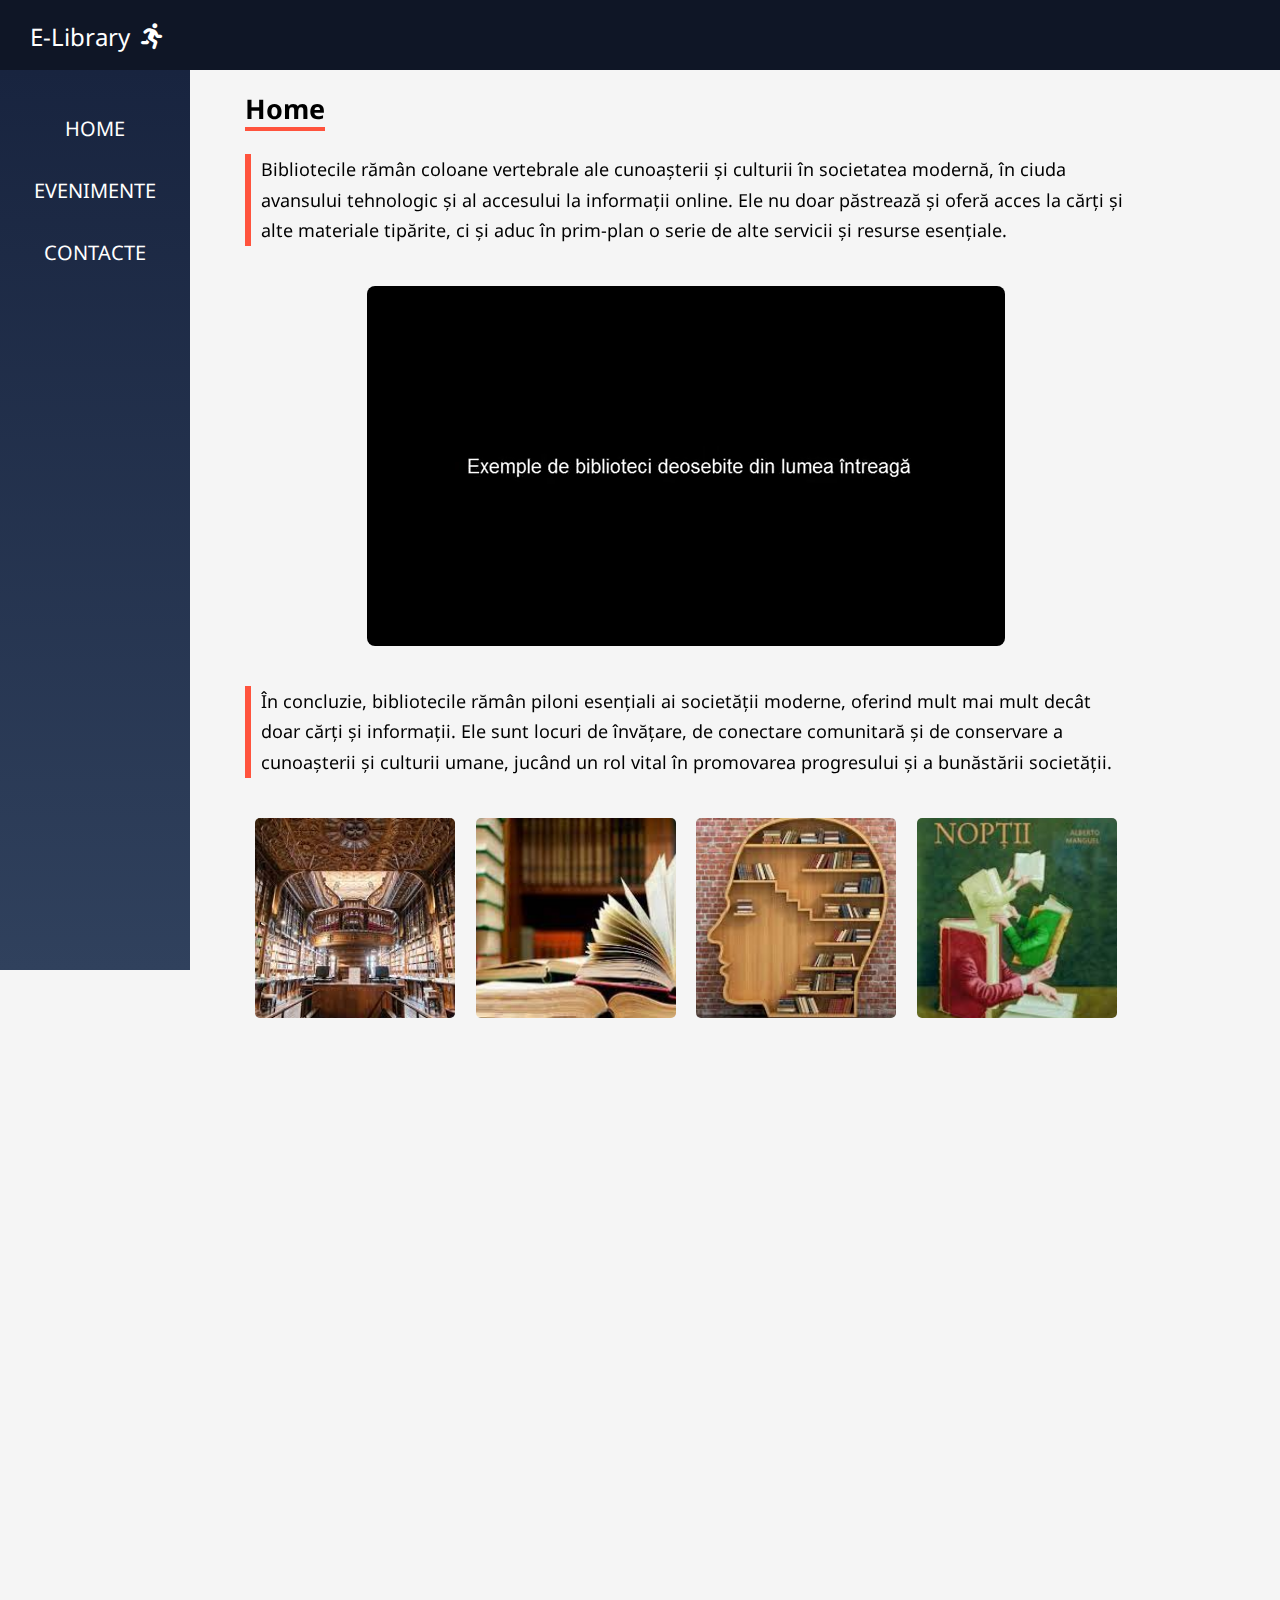
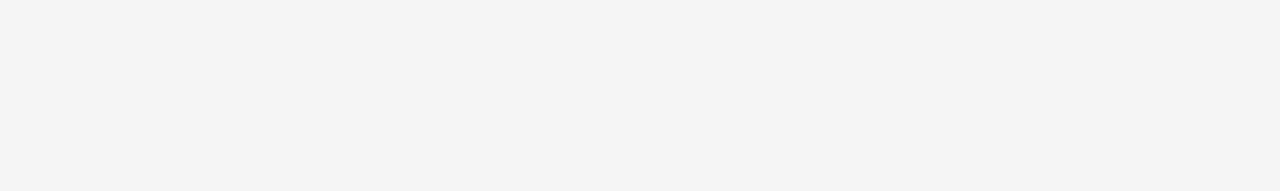
<file: index.html>
<!DOCTYPE html>
<html>
    <head>
        <meta charset="UTF-8 "/>
        <link rel="stylesheet" type="text/css" href="css/style.css" />
        <meta name="viewport" content="width=device-width, initial-scale=1.0" />        
        <link rel="stylesheet" href="https://cdnjs.cloudflare.com/ajax/libs/font-awesome/5.15.2/css/all.min.css" />
        <title>E-Library</title>
    </head>

    <body>

        <header>
            <a href="index.html">
                E-Library
                <i class="fas fa-running logo"></i>
            </a>

            <i id="menu-btn" class="fas fa-bars" onclick="show()"></i>

        </header>

        <div class="page-container">

            <aside id="side-menu">
                <a href="index.html">Home</a>
                <a href="pages/evenimente.html">Evenimente</a>
                <a href="pages/contacte.html">Contacte</a>
            </aside>

            <main>
                <h2 class="title">Home</h2>
                <p>
                    Bibliotecile rămân coloane vertebrale ale cunoașterii și culturii în societatea modernă, în ciuda avansului tehnologic și al accesului la informații online. Ele nu doar păstrează și oferă acces la cărți și alte materiale tipărite, ci și aduc în prim-plan o serie de alte servicii și resurse esențiale.
                </p> 
                <video class="intro-video" muted autoplay loop src="resources/intro.mp4"></video> 
            
                <p>
                    În concluzie, bibliotecile rămân piloni esențiali ai societății moderne, oferind mult mai mult decât doar cărți și informații. Ele sunt locuri de învățare, de conectare comunitară și de conservare a cunoașterii și culturii umane, jucând un rol vital în promovarea progresului și a bunăstării societății.
                </p>

                <div class="gallery">
                     <a target="_blank" href="images/gallery1.jpg">
                        <img src="images/gallery1.jpg">
                     </a>
                     <a target="_blank" href="images/gallery2.jpg">
                        <img src="images/gallery2.jpg">
                     </a>
                     <a target="_blank" href="images/gallery3.jpg">
                        <img src="images/gallery3.jpg">
                     </a>
                     <a target="_blank" href="images/gallery4.jpg">
                        <img src="images/gallery4.jpg">
                     </a>
                </div>

            </main>

        </div>

    </body>

</html>
</file>
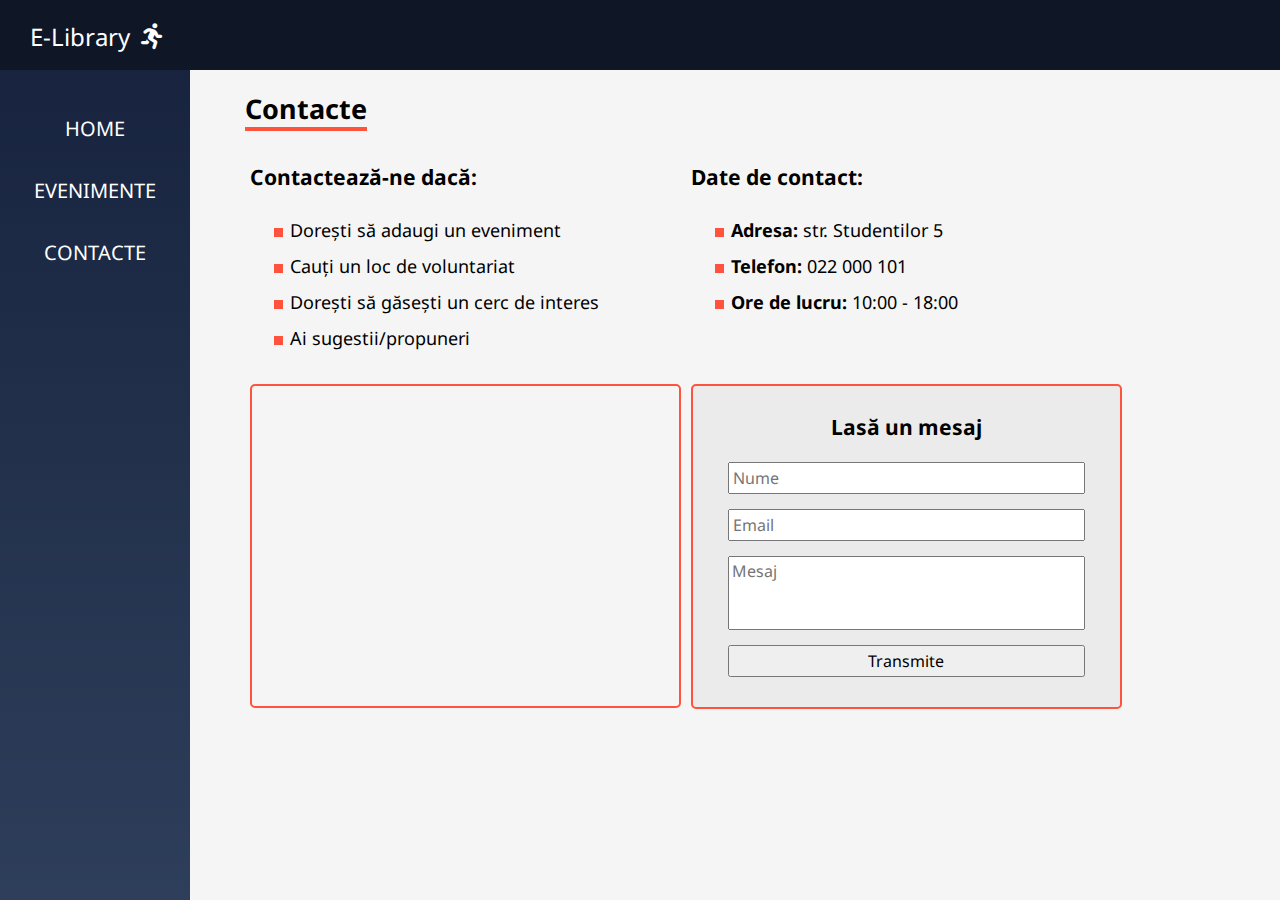
<file: pages/contacte.html>
<!DOCTYPE html>
<html>

<head>
    <meta charset="UTF-8 " />
    <link rel="stylesheet" type="text/css" href="../css/style.css" />
    <meta name="viewport" content="width=device-width, initial-scale=1.0" />
    <link rel="stylesheet" href="https://cdnjs.cloudflare.com/ajax/libs/font-awesome/5.15.2/css/all.min.css" />
    <title>E-Library</title>
</head>

<body>

    <header>
        <a href="../index.html">
            E-Library
            <i class="fas fa-running logo"></i>
        </a>
        
        <i id="menu-btn" class="fas fa-bars" onclick="show()"></i>

    </header>

    <div class="page-container">

        <aside id="side-menu">
            <a href="../index.html">Home</a>
            <a href="evenimente.html">Evenimente</a>
            <a href="contacte.html">Contacte</a>
        </aside>

        <main>
            <h2 class="title">Contacte</h2>

            <div class="row">

                <div class="col-50">
                    <h3>Contactează-ne dacă:</h3>

                    <ul class="contact-list">
                        <li>Dorești să adaugi un eveniment</li>
                        <li>Cauți un loc de voluntariat</li>
                        <li>Dorești să găsești un cerc de interes</li>
                        <li>Ai sugestii/propuneri</li>
                    </ul>
                </div>

                <div class="col-50">
                    <h3>Date de contact:</h3>

                    <ul class="contact-list">
                        <li><b>Adresa: </b> str. Studentilor 5</li>
                        <li><b>Telefon: </b> 022 000 101 </li>
                        <li><b>Ore de lucru: </b> 10:00 - 18:00</li>
                    </ul>
                </div>
            </div>

            <div class="row">
                <div class="col-50">
                    <iframe class="map"
                        src="https://www.google.com/maps/embed?pb=!1m18!1m12!1m3!1d2718.010737906913!2d28.871130200000003!3d47.0596397!2m3!1f0!2f0!3f0!3m2!1i1024!2i768!4f13.1!3m3!1m2!1s0x40c97ce08a10e683%3A0x4d92abaf28198b6!2zU3RyYWRhIFN0dWRlbsibaWxvciwgQ2hpyJlpbsSDdSwg0JzQvtC70LTQvtCy0LA!5e0!3m2!1sru!2s!4v1708032197724!5m2!1sru!2s"
                        allowfullscreen="" loading="lazy"
                        referrerpolicy="no-referrer-when-downgrade"></iframe>
                </div>

                <div class="col-50">
                    <div class="contact-form">
                        <form>
                            <h3 class="centered">Lasă un mesaj</h3>
                            <input type="text" placeholder="Nume" required />
                            <input type="email" placeholder="Email" required />
                            <textarea rows="3" placeholder="Mesaj" required></textarea>
                            <input type="submit" value="Transmite" />
                        </form>
                    </div>
                </div>
            </div>

        </main>


    </div>

</body>

</html>
</file>
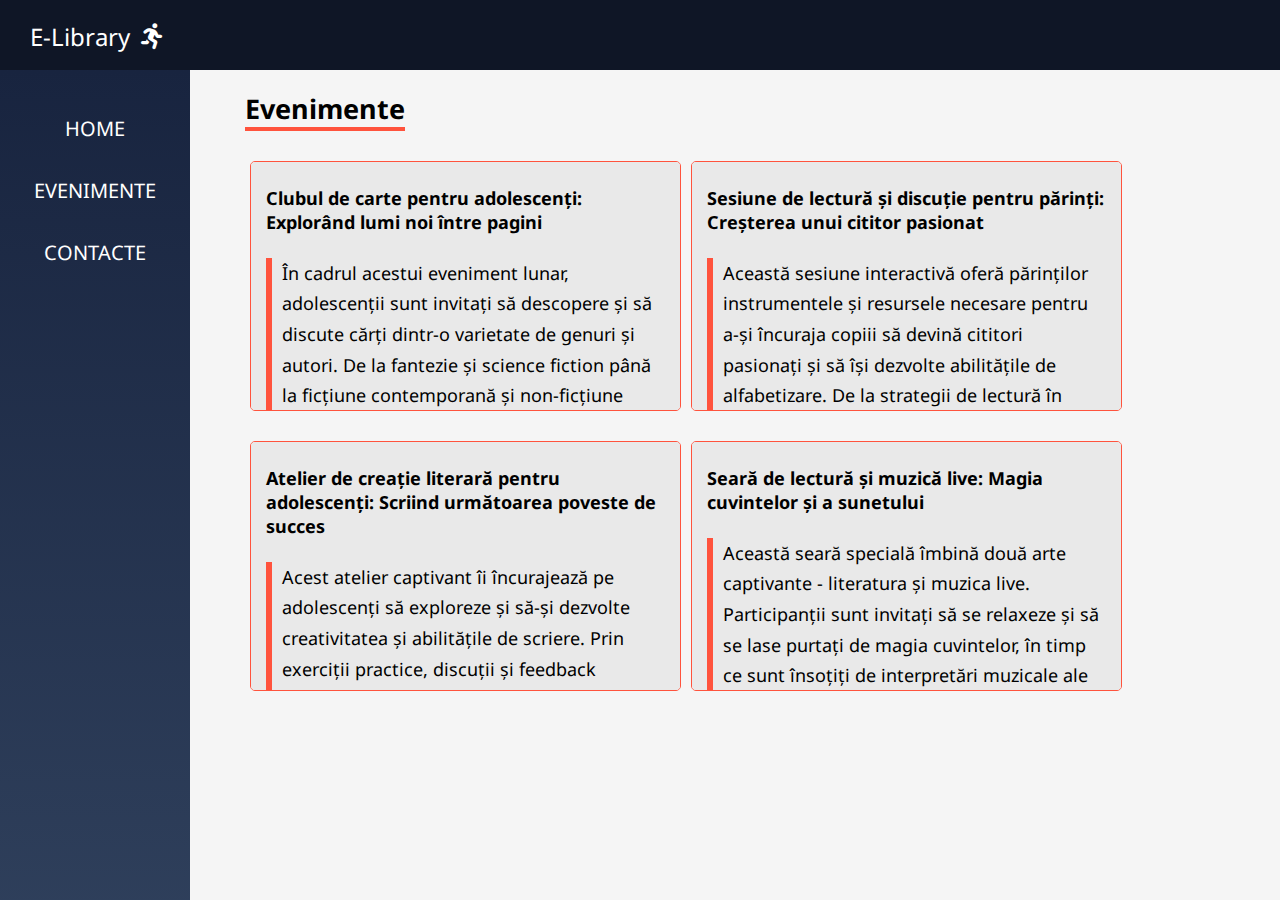
<file: pages/evenimente.html>
<!DOCTYPE html>
<html>

<head>
    <meta charset="UTF-8 " />
    <link rel="stylesheet" type="text/css" href="../css/style.css" />
    <meta name="viewport" content="width=device-width, initial-scale=1.0" />
    <link rel="stylesheet" href="https://cdnjs.cloudflare.com/ajax/libs/font-awesome/5.15.2/css/all.min.css" />
    <title>E-Library</title>
</head>

<body>

    <header>
        <a href="../index.html">
            E-Library
            <i class="fas fa-running logo"></i>
        </a>
        
        <i id="menu-btn" class="fas fa-bars" onclick="show()"></i>

    </header>

    <div class="page-container">

        <aside id="side-menu">
            <a href="../index.html">Home</a>
            <a href="evenimente.html">Evenimente</a>
            <a href="contacte.html">Contacte</a>
        </aside>

        <main>
            <h2 class="title">Evenimente</h2>

            <div class="row row-event">

                <div class="col-50">
                    <div class="event">
                        <h4>Clubul de carte pentru adolescenți: Explorând lumi noi între pagini</h4>
                        <p>
                            În cadrul acestui eveniment lunar, adolescenții sunt invitați să descopere și să discute cărți dintr-o varietate de genuri și autori. De la fantezie și science fiction până la ficțiune contemporană și non-ficțiune inspirațională, clubul de carte oferă tinerilor oportunitatea de a împărtăși și de a descoperi noi perspective într-un mediu prietenos și deschis.
                        </p>
                    </div>
                </div>

                <div class="col-50">
                    <div class="event">
                        <h4>Sesiune de lectură și discuție pentru părinți: Creșterea unui cititor pasionat</h4>
                        <p>
                            Această sesiune interactivă oferă părinților instrumentele și resursele necesare pentru a-și încuraja copiii să devină cititori pasionați și să își dezvolte abilitățile de alfabetizare. De la strategii de lectură în familie până la recomandări de cărți adecvate vârstei, această sesiune le oferă părinților sprijinul și încrederea de care au nevoie pentru a cultiva dragostea pentru lectură în rândul copiilor lor.
                        </p>
                    </div>
                </div>
            </div>

            <div class="row row-event">

                <div class="col-50">
                    <div class="event">
                        <h4>Atelier de creație literară pentru adolescenți: Scriind următoarea poveste de succes</h4>
                        <p>
                            Acest atelier captivant îi încurajează pe adolescenți să exploreze și să-și dezvolte creativitatea și abilitățile de scriere. Prin exerciții practice, discuții și feedback constructiv, tinerii scriitori vor fi ghidați în procesul de creare a propriilor povești și de exprimare a vocii lor unice în scris.
                        </p>
                    </div>
                </div>

                <div class="col-50">
                    <div class="event">
                        <h4>Seară de lectură și muzică live: Magia cuvintelor și a sunetului</h4>
                        <p>
                            Această seară specială îmbină două arte captivante - literatura și muzica live. Participanții sunt invitați să se relaxeze și să se lase purtați de magia cuvintelor, în timp ce sunt însoțiți de interpretări muzicale ale unor piese inspirate din cărți celebre. Este un eveniment perfect pentru cei care apreciază frumusețea limbajului și a melodiei într-o atmosferă intimă și reconfortantă.
                        </p>
                    </div>
                </div>
            </div>

            

        </main>

    </div>

</body>

</html>
</file>
<file: css/style.css>
@import url('https://fonts.googleapis.com/css2?family=Noto+Sans:ital,wght@0,100..900;1,100..900&display=swap');

*{
    box-sizing: border-box;
}

::-webkit-scrollbar {
    width: 6px;
}

::-webkit-scrollbar-thumb {
    background: gray;
    border-radius: 8px;
}

body {
    margin: 0;
    background-color: #f5f5f5;
    font-size: 18px;
    font-family: "Noto Sans", sans-serif;
}

header {
    height: 70px;
    background-color: #0f1626;
    position: fixed;
    width: 100%;
    padding-top: 20px;
    padding-left: 30px;
    font-size: 24px;

}

header a {
    color: white;
    text-decoration: none;
}

.page-container{
    min-height: 100vh;
    padding-top: 70px;
}

main {
    margin: 10px 10% 60% 220px;
    padding: 0px 25px;
}

aside {
    width: 190px;
    height: 100vh;
    position: fixed;
    background: linear-gradient(to bottom, #18243f, #30415d);
    padding-top: 10px;
    font-size: 20px;
}

aside a{
    display: block;
    color: white;
    text-transform: uppercase;
    text-decoration: none;
    text-align: center;
    margin-top: 35px;
}

.logo {
    margin-left: 5px;
    font-size: 26px;
}

p {
    line-height: 170%;
    border-left: 6px solid #ff533d;
    padding-left: 10px;

}

.row{
    overflow: auto;
}

[class^="col-"]{
    float: left;
    padding: 5px;

}

.col-10{ width: 10%; }
.col-20{ width: 20%; }
.col-30{ width: 30%; }
.col-40{ width: 40%; }
.col-50{ width: 50%; }
.col-60{ width: 60%; }
.col-70{ width: 70%; }
.col-80{ width: 80%; }
.col-90{ width: 90%; }
.col-101{ width: 100%; }

.title {
    border-bottom: 4px solid #ff533d;
    margin-bottom: 5px;
    margin-top: 10px;
    display: inline-block;
}

.intro-video {
    display: block;
    max-height: 50vh;
    margin: 40px auto;
    max-width: 100%;
    border-radius: 8px;
}

.gallery{
    display: flex;
    justify-content: space-around;
    flex-wrap: wrap;
    margin-top: 40px;
}

.gallery img {
    width: 200px;
    height: 200px;
    object-fit: cover;
    border-radius: 5px;
    transition: all 0.3s;
}

.gallery img:hover {
    transform: scale(1.05);
    transition: all 0.3s;
}

.row-event {
    margin-top: 20px;
}

.event {
    padding: 0px 15px 15px 15px;
    background-color: #e9e9e9;
    border-radius: 5px;
    border: 1px solid #ff533d; 
    height: 250px;  
    overflow-y: scroll; 
}


.contact-list {
    line-height: 200%;
    list-style: linear-gradient(#ff533d, #ff533d);
}

.map {
    width: 100%;
    max-width: 480px;
    height: 324px;
    border-radius: 5px;
    border: 2px solid #ff533d;
}

.centered {
    text-align: center;
}

.contact-form {
    background-color: #ebebeb;
    border-radius: 5px;
    border: 2px solid #ff533d;
    max-width: 480px;
    padding: 5px 15px 30px 15px;
}

.contact-form input, .contact-form textarea {
    display: block;
    width: 90%;
    margin: 15px auto 0px auto;
    resize: none;
    font-family: inherit;
    padding: 3px;
    font-size: 16px;
}
#menu-btn {
    color: white;
    font-size: 28px;
    position: absolute;
    top: 22px;
    right: 25px;
    display: none;
}

@media (max-width: 768px) {
    body {
        font-size: 16px;
    }
    [class^="col-"]{
        width: 100%;
    }
    main {
        margin: 0px;
        padding: 10px 15px 20px 15px;
    }

    aside {
        display: none;
        height: auto;
        width: 100%;  
        padding-top: 0px; 
        padding-bottom: 25px; 
    }

    .gallery img {
        width: 130px;
        height: 130px;
    }
    #menu-btn {
        display: block;
    }
}
</file>
